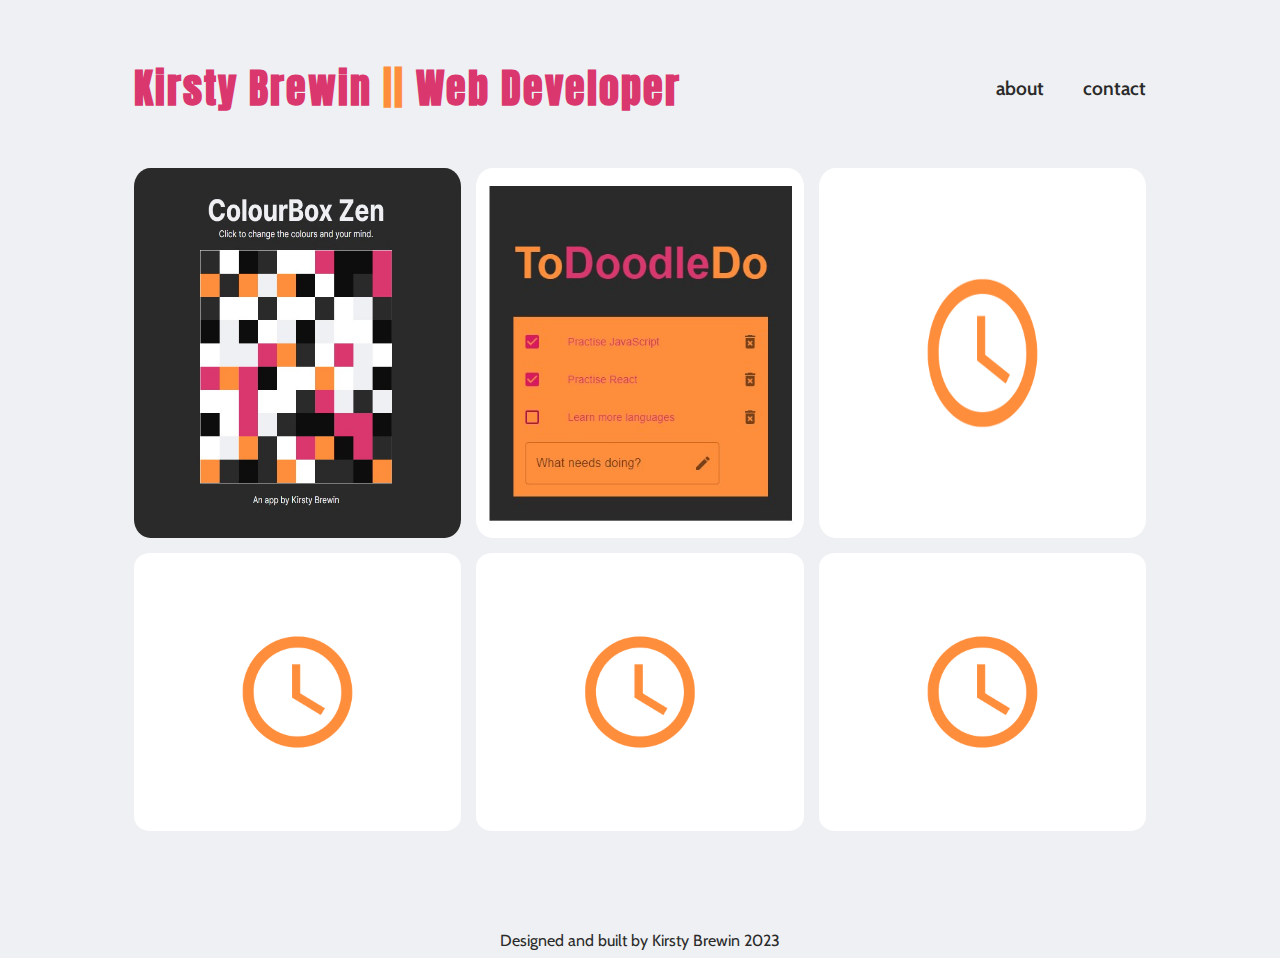
<file: index.html>
<!DOCTYPE html>
<html lang="en">

<head>
  <meta charset="UTF-8">
  <meta name="viewport" content="width=device-width, initial-scale=1.0">
  <link rel="preconnect" href="https://fonts.googleapis.com">
  <link rel="preconnect" href="https://fonts.gstatic.com" crossorigin>
  <link href="https://fonts.googleapis.com/css2?family=Anton&family=Cabin&display=swap" rel="stylesheet">
  <link rel="stylesheet" href="main.css">


  <title>Kirsty Brewin - Portfolio</title>
</head>

<body>
  <div class="container">
    <header class="navbar">
      <div class="left">
        <a href="index.html" class="home">Kirsty Brewin <span class="title">||</span> Web Developer</a>
      </div>
      <nav class="right">
        <a href="about.html">about</a>
        <a href="contact.html">contact</a>
      </nav>
      <div class="hamburger">
        <div class="bar1"></div>
        <div class="bar2"></div>
        <div class="bar3"></div>
      </div>
    </header>
    <div class="mobileNav">
      <a href="about.html">about</a>
      <a href="contact.html">contact</a>
    </div>
    <div class="project-grid">
      <div class="project" id="project-1">
        <a target="_blank" href="https://colourbox-zen.netlify.app/"><img src="images/ColourBox-Zen.png">
          <p class="overlay">HTML-CSS-JavaScript-React</p>
        </a>
      </div>
      <div class="project" id="project-2">
        <a target="_blank" href="https://to-doodle-do.netlify.app"><img src="images/ToDoodleDo.jpg">
          <p class="overlay">HTML-CSS-JavaScript-React-Material UI</p>

        </a>
      </div>
      <div class="project" id="project-3">
        <img src="images/clock.png" alt="">
        <p class="overlay">incoming</p>
      </div>
      <div class="project" id="project-4">
        <img src="images/clock.png" alt="">
        <p class="overlay">incoming</p>
      </div>
      <div class="project" id="project-5">
        <img src="images/clock.png" alt="">
        <p class="overlay">incoming</p>
      </div>
      <div class="project" id="project-6">
        <img src="images/clock.png" alt="">
        <p class="overlay">incoming</p>
      </div>

    </div>
    <footer class="footer">Designed and built by Kirsty Brewin 2023</footer>
  </div>
  <script src="index.js"></script>

</body>


</html>
</file>
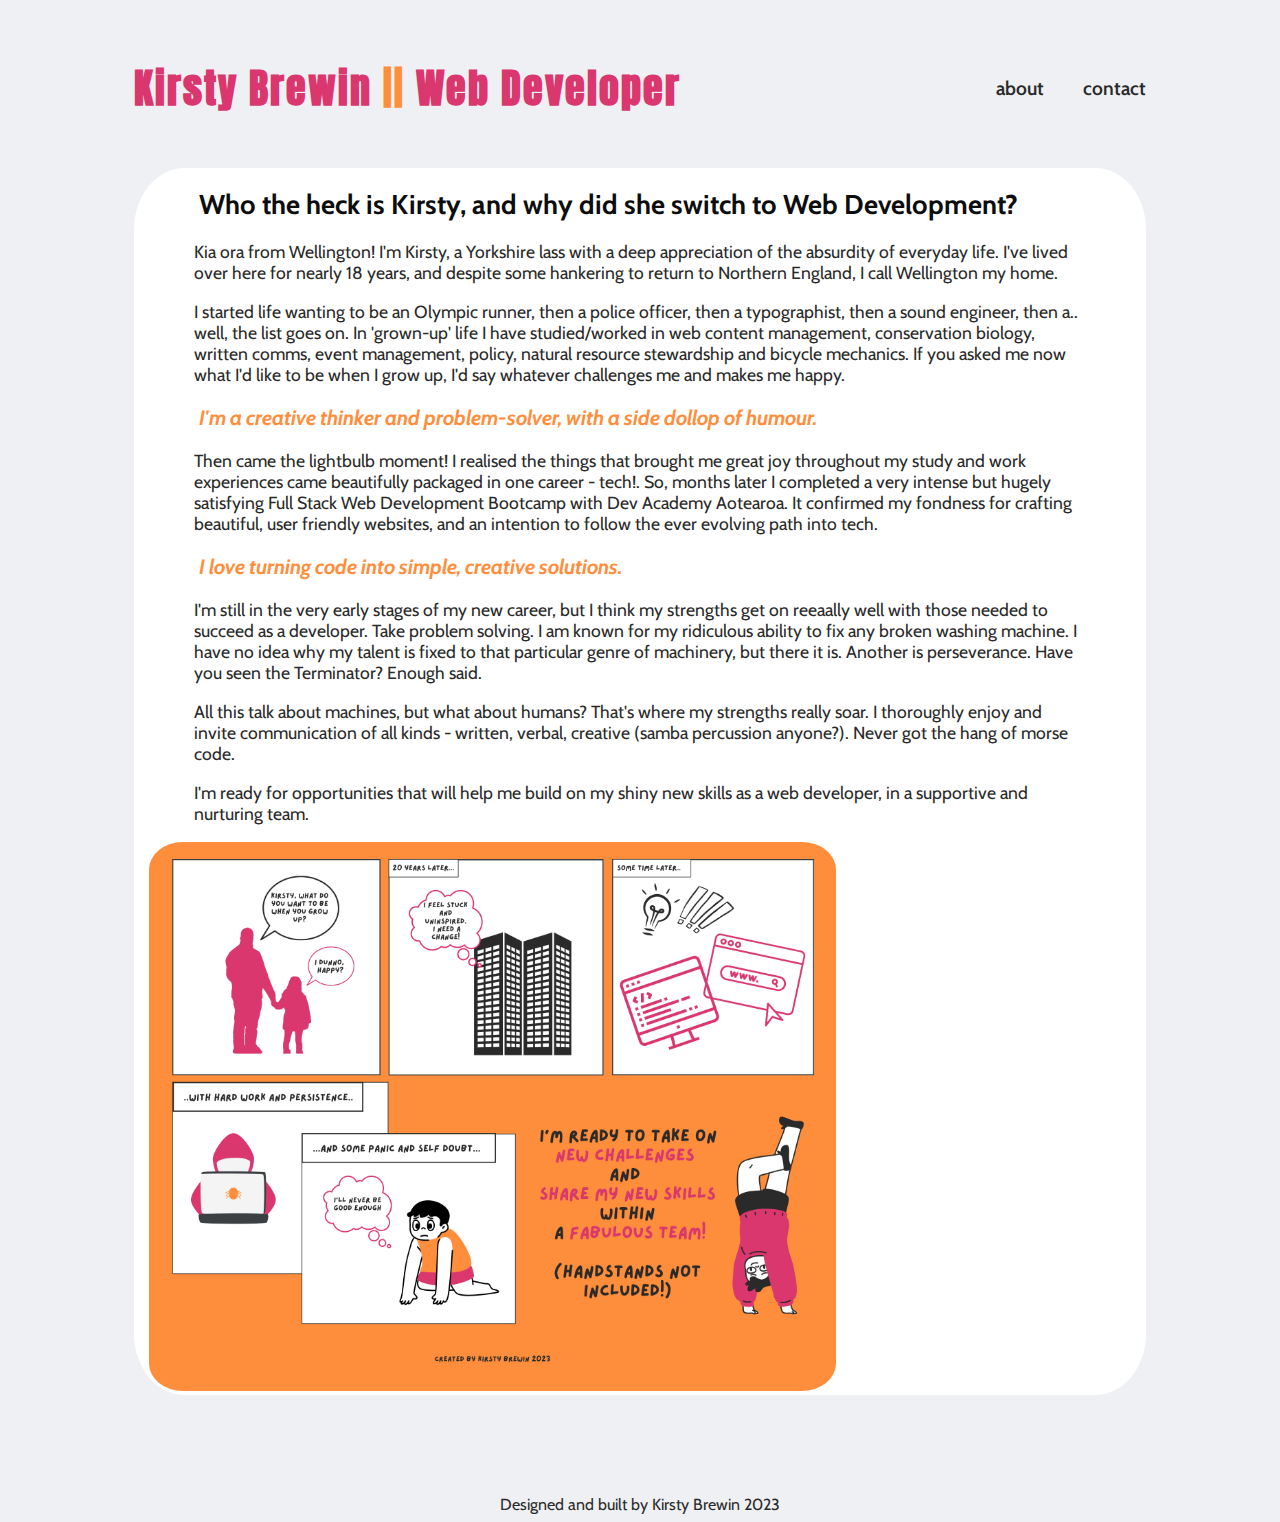
<file: about.html>
<!DOCTYPE html>
<html lang="en">

<head>
  <meta charset="UTF-8">
  <meta name="viewport" content="width=device-width, initial-scale=1.0">
  <link rel="preconnect" href="https://fonts.googleapis.com">
  <link rel="preconnect" href="https://fonts.gstatic.com" crossorigin>
  <link href="https://fonts.googleapis.com/css2?family=Anton&family=Cabin&display=swap" rel="stylesheet">
  <link rel="stylesheet" href="main.css">

  <title>about</title>
</head>

<body>
  <div class="container">
    <header class="navbar">
      <div class="left">
        <a class="home" href="index.html">Kirsty Brewin <span class="title">||</span> Web Developer</a>
      </div>
      <nav class="right">
        <a href="about.html">about</a>
        <a href="contact.html">contact</a>

      </nav>
      <div class="hamburger">
        <div class="bar1"></div>
        <div class="bar2"></div>
        <div class="bar3"></div>
      </div>
    </header>
    <div class="mobileNav">
      <a href="about.html">about</a>
      <a href="contact.html">contact</a>
    </div>

    <div class="about-container">
      <div class="about-content">
        <h1>Who the heck is Kirsty, and why did she switch to Web Development?</h1>
        <p>Kia ora from Wellington! I'm Kirsty, a Yorkshire lass with a deep appreciation of the absurdity
          of everyday life. I've lived over here for nearly 18 years, and despite some hankering to return to Northern
          England, I call Wellington my home.
        </p>
        <p>I started life wanting to be an Olympic runner, then a police officer, then a typographist, then a sound
          engineer, then a.. well, the list goes on. In 'grown-up' life I have studied/worked in web content management,
          conservation biology, written comms, event management, policy, natural resource stewardship and bicycle
          mechanics. If you asked me now what I'd like to be when I grow up, I'd say whatever challenges me and makes me
          happy.</p>
        <h2>I'm a creative thinker and problem-solver, with a side dollop of humour.</h2>
        <p>Then came the lightbulb moment! I realised the things that brought me great joy throughout my study and
          work experiences came beautifully packaged in one career - tech!. So, months later I completed a very intense
          but hugely satisfying Full Stack Web Development Bootcamp with Dev Academy Aotearoa. It confirmed my fondness
          for crafting
          beautiful, user friendly websites, and an intention to follow the ever evolving path into tech.
        </p>
        <h2>I love turning code into simple, creative solutions.</h2>
        <p>I'm still in the very early stages of my new career, but I think my strengths get on reeaally well
          with those needed to
          succeed as a developer. Take problem solving. I am known for my ridiculous ability to fix any broken washing
          machine. I have no idea why my talent is fixed to that particular genre of machinery, but there it is. Another
          is perseverance. Have you seen the Terminator? Enough said.</p>

        <p>All this talk about machines, but what about humans? That's where my strengths really soar. I thoroughly
          enjoy and invite communication of all kinds - written, verbal, creative (samba percussion anyone?). Never got
          the hang of morse code.</p>
        <p>I'm ready for opportunities that will help me build on my shiny new skills as a web developer, in a
          supportive and nurturing team. </p>
        <img class="comic" src="images/comic.png" alt="">
      </div>
    </div>
    <div>
      <footer class="footer">Designed and built by Kirsty Brewin 2023</footer>
    </div>
    <script src="index.js"></script>
</body>


</html>
</file>
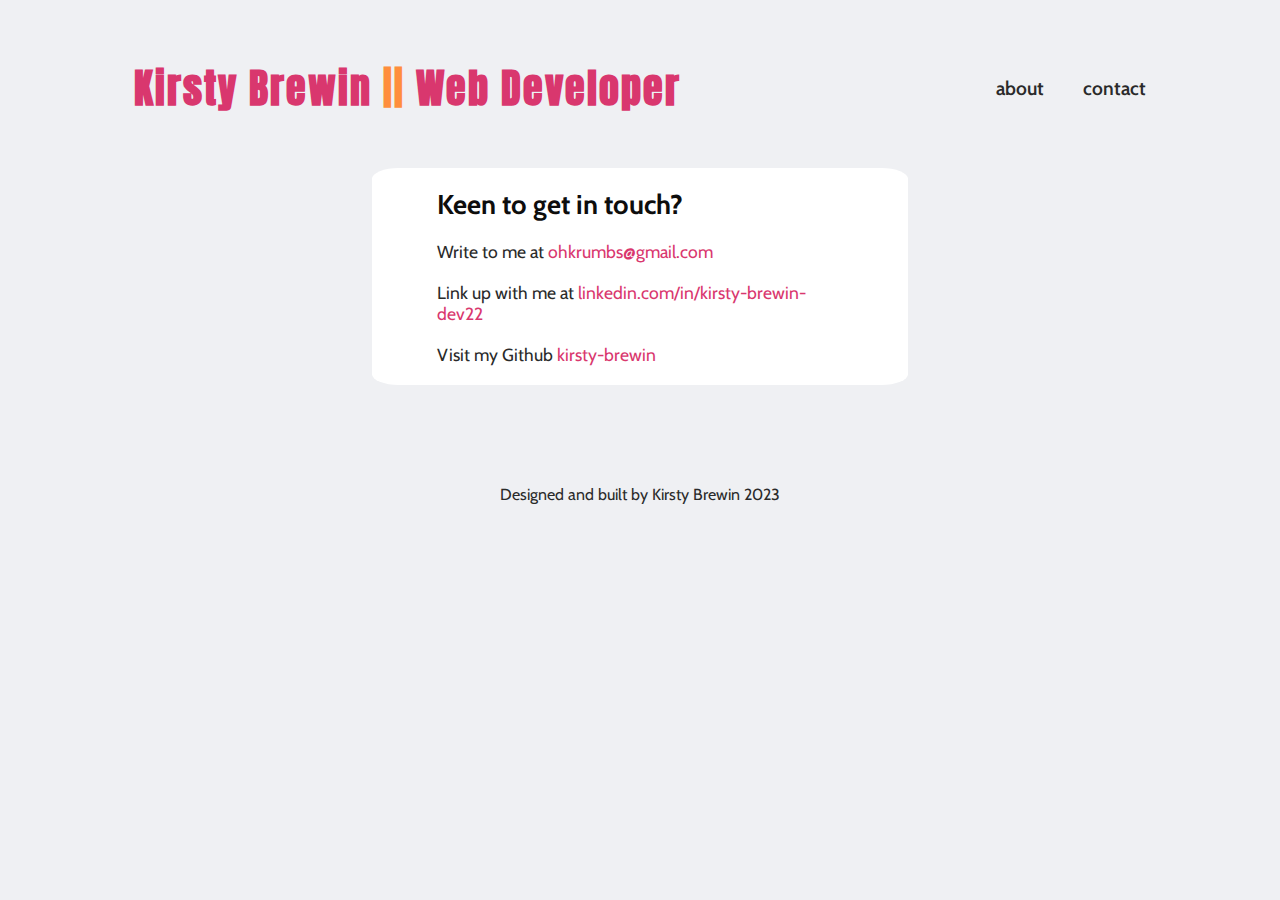
<file: contact.html>
<!DOCTYPE html>
<html lang="en">

<head>
  <meta charset="UTF-8">
  <meta name="viewport" content="width=device-width, initial-scale=1.0">
  <link rel="preconnect" href="https://fonts.googleapis.com">
  <link rel="preconnect" href="https://fonts.gstatic.com" crossorigin>
  <link href="https://fonts.googleapis.com/css2?family=Anton&family=Cabin&display=swap" rel="stylesheet">
  <link rel="stylesheet" href="main.css">

  <title>contact</title>
</head>

<body>
  <div class="container">
    <header class="navbar">
      <div class="left">
        <a class="home" href="index.html">Kirsty Brewin <span class="title">||</span> Web Developer</a>
      </div>
      <nav class="right">
        <a href="about.html">about</a>
        <a href="contact.html">contact</a>

      </nav>
      <div class="hamburger">
        <div class="bar1"></div>
        <div class="bar2"></div>
        <div class="bar3"></div>
      </div>
    </header>
    <div class="mobileNav">
      <a href="about.html">about </a>
      <a href="contact.html">contact</a>
    </div>
    <div class="contact-container">
      <div class="contact-content">
        <h1>Keen to get in touch?</h1>
        <p>Write to me at <a href="mailto:ohkrumbs@gmail.com">ohkrumbs@gmail.com</a></p>
        <p>Link up with me at <a href="https://www.linkedin.com/in/kirsty-brewin-dev22/"
            target="blank">linkedin.com/in/kirsty-brewin-dev22</a></p>
        <p>Visit my Github <a href="https://github.com/kirsty-brewin" target="_blank">kirsty-brewin</a>
      </div>
    </div>
    <div>
      <footer class="footer">Designed and built by Kirsty Brewin 2023</footer>
    </div>
    <script src="index.js"></script>

    <body>

    </body>

</html>
</file>
<file: main.css>
body {
  background-color: #eff0f3;
}

.container {
  max-width: 80%;
  margin: 0 auto;
  padding: 0 15px;
}

.navbar {
  display: flex;
  justify-content: space-between;
  padding: 50px 0;
}

.title {
  color: #ff8e3c;
}

.navbar .left a {
  font-family: 'Anton', sans-serif;
  letter-spacing: 2px;
  font-size: 2.5rem;
  color: #d9376e;
  font-weight: bold;
  text-decoration: none;
}

.navbar .right {
  width: 150px;
  display: flex;
  justify-content: space-between;
  align-items: center;
}

.navbar .right a {
  display: flex;
  justify-content: space-between;
  align-items: center;
  text-decoration: none;
  font-family: 'Cabin', sans-serif;
  font-weight: 600;
  color: #2a2a2a;
  font-size: 1.2rem;
}

.navbar .right a:hover {
  color: #d9376e;
}

.bar1,
.bar2,
.bar3 {
  background-color: #0d0d0d;
  height: 4px;
  width: 36px;
  margin: 3px;
  border-radius: 10px;
}

.navbar .hamburger {
  display: none;
}

.navbar .hamburger:hover {
  cursor: pointer;
}

.mobileNav {
  width: 80px;
  background-color: #d9376e;
  height: 100vh;
  display: flex;
  flex-direction: column;
  justify-content: center;
  align-items: center;
  position: fixed;
  z-index: 2;
  top: 0;
  right: -160px;
  padding: 16px;
  transition: transform 0.3s;
}

.openDrawer {
  transform: translateX(-160px);
}

.mobileNav a {
  font-family: 'Cabin', sans-serif;
  text-decoration: none;
  color: #fffffe;
  margin: 16px 0;
}

.mobileNav a:hover {
  text-decoration: underline;
}

.project-grid {
  display: grid;
  grid-template-areas:
    'project-1 project-2 project-3'
    'project-4 project-5 project-6';
  gap: 15px;
  width: 100%;
}

#project-1 {
  grid-area: project-1;
}

#project-2 {
  grid-area: project-2;
}

#project-3 {
  grid-area: project-3;
}

#project-4 {
  grid-area: project-4;
}

#project-5 {
  grid-area: project-5;
}

#project-6 {
  grid-area: project-6;
}

.project {
  position: relative;
}

.project img {
  width: 100%;
  height: 100%;
  border-radius: 5%;
}

.project .overlay {
  background-color: rgba(255, 255, 255, 0.7);
  font-family: 'Cabin', sans-serif;
  position: absolute;
  top: 0;
  left: 0;
  width: 100%;
  height: 100%;
  font-size: 1.5rem;
  font-weight: bold;
  color: #2a2a2a;
  display: flex;
  justify-content: center;
  align-items: center;
  margin: 0;
  opacity: 0;
  border-radius: 5%;
  transition: all 0.2s ease;
}

.project .overlay:hover {
  opacity: 1;
  cursor: pointer;
}

.about-container {
  display: flex;
  justify-content: center;
  align-items: center;
  max-width: 100%;
  margin: 0 auto;
  padding: 0 15px;
  background-color: white;
  font-family: 'Cabin', sans-serif;
  border-radius: 5%;
}

.about-content h1 {
  margin: 20px 50px;
  font-size: 1.7rem;
  color: #0d0d0d;
}

.about-content h2 {
  margin: 20px 50px;
  font-size: 1.3rem;
  font-style: italic;
  color: #ff8e3c;
}

.about-container .about-content p {
  color: #2a2a2a;
  margin: 18px 45px;
  font-size: 1.1rem;
}

.about-container .about-content .comic {
  height: auto;
  max-width: 70%;
  border-radius: 5%;
  justify-content: center;
}

.footer {
  display: flex;
  justify-content: center;
  font-family: 'Cabin', sans-serif;
  color: #2a2a2a;
  text-align: center;
  margin-top: 100px;
}

.contact-container {
  display: flex;
  justify-content: center;
  align-items: center;
  max-width: 50%;
  margin: 0 auto;
  padding: 0 15px;
  background-color: white;
  font-family: 'Cabin', sans-serif;
  border-radius: 5%;
}
.contact-container h1 {
  margin: 20px 50px;
  font-size: 1.7rem;
  color: #0d0d0d;
}

.contact-container .contact-content p {
  color: #2a2a2a;
  margin: 20px 50px;
  font-size: 1.1rem;
}

.contact-container .contact-content p a {
  color: #d9376e;
  text-decoration: none;
  cursor: point;
}

.contact-container .contact-content p a:hover {
  text-decoration: underline;
}

.contact-container .contact-content #phone #gitlink {
  color: #d9376e;
}

.inspiration-container .inspiration-content h2 {
  font-family: 'Cabin', sans-serif;
  color: #0d0d0d;
}

@media only screen and (max-width: 1100px) {
  .navbar .left {
    font-size: 2rem;
  }

  .container {
    max-width: 100%;
  }
  .project-grid {
    max-width: 100%;
    grid-template-areas:
      'project-1 project-2'
      'project-3 project-4'
      'project-5 project-6';
  }
}

@media only screen and (max-width: 640px) {
  .contact-container {
    margin-top: 180px;
  }

  .contact-container .contact-content h1 {
    font-size: 1.4rem;
  }

  .about-container {
    margin-top: 180px;
  }

  .about-container .about-content h1 {
    font-size: 1.4rem;
  }

  .about-content h2 {
    padding: 0 40px;
    font-size: 1.1rem;
    font-style: italic;
    color: #ff8e3c;
  }
  .about-container .about-content p {
    color: #2a2a2a;
    margin: 10px 30px;
    font-size: 1rem;
  }

  .project-grid {
    margin-top: 180px;
  }
  .navbar {
    padding: 16px 24px;
    box-sizing: border-box;
    position: fixed;
    top: 0;
    left: 0;
    z-index: 3;
    background-color: #eff0f3;
    width: 100%;
  }

  .navbar .left {
    font-size: 2.2rem;
  }
  .navbar .right {
    display: none;
  }

  .navbar .hamburger {
    display: flex;
    flex-direction: column;
    justify-content: center;
    align-items: center;
  }

  .project-grid {
    grid-template-areas:
      'project-1 '
      'project-2 '
      'project-3 '
      'project-4 '
      'project-5 '
      'project-6 ';
  }
  .project .overlay {
    font-size: 1rem;
  }
}

.animateBar1 {
  animation: rotateBar1 0.5s;
  animation-fill-mode: forwards;
}

.animateBar2 {
  animation: fadeBar2 0.5s;
  animation-fill-mode: forwards;
}

.animateBar3 {
  animation: rotateBar3 0.5s;
  animation-fill-mode: forwards;
}

@keyframes rotateBar1 {
  from {
    transform: rotate(0);
  }
  to {
    transform: rotate(45deg) translate(4px, 10px);
  }
}

@keyframes fadeBar2 {
  from {
    transform: scaleX(1);
    opacity: 1;
  }
  to {
    transform: scale(0);
    opacity: 0;
  }
}

@keyframes rotateBar3 {
  from {
    transform: rotate(0);
  }
  to {
    transform: rotate(-45deg) translate(4px, -10px);
  }
}
</file>
